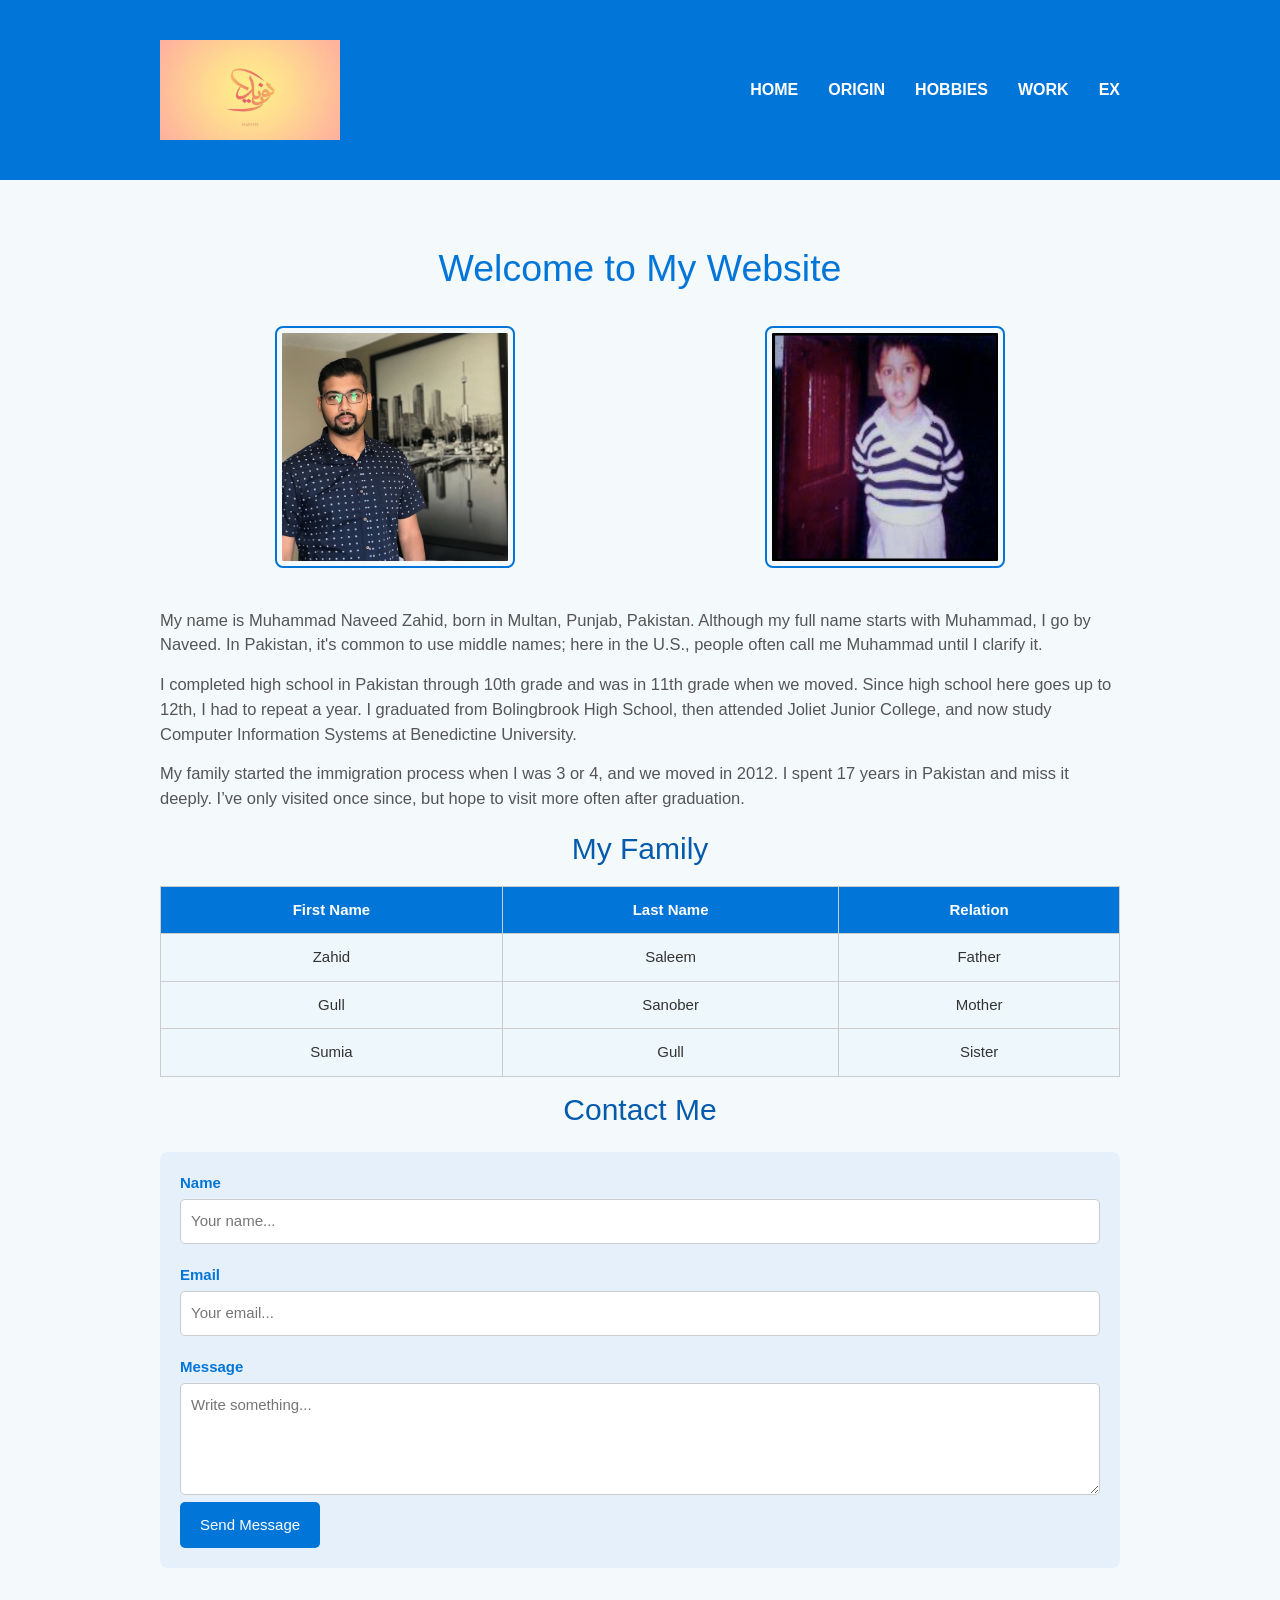
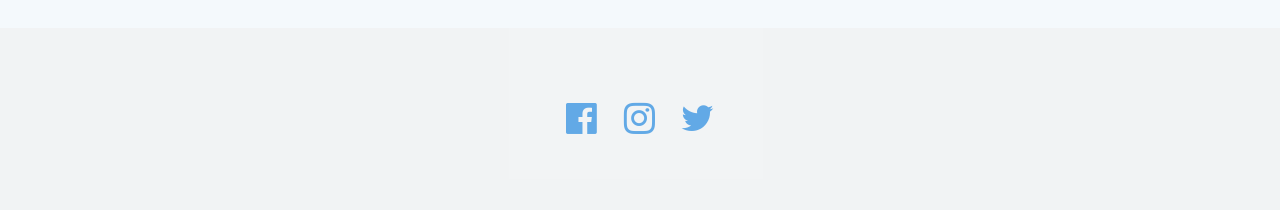
<file: index.html>
<!DOCTYPE html>
<html lang="en">
<head>
    <meta charset="UTF-8">
    <title>My Website</title>
    <link rel="stylesheet" href="style.css">
    <link rel="stylesheet" href="https://www.w3schools.com/w3css/4/w3.css">
    <link href="https://stackpath.bootstrapcdn.com/font-awesome/4.7.0/css/font-awesome.min.css" rel="stylesheet">
</head>
<body>
    <!-- Header Section -->
    <header>
        <div class="container header-container">
            <img src="Naveed.png" alt="Logo" class="logo" width="180" height="100">
            <nav>
                <ul>
                    <li><a href="index.html">Home</a></li>
                    <li><a href="Background.html">Origin</a></li>
                    <li><a href="Hobbies.html">Hobbies</a></li>
                    <li><a href="Work.html">Work</a></li>
                    <li><a href="sidebar.html">Ex</a></li>
                </ul>
            </nav>
        </div>
    </header>

    <!-- Main Content -->
    <main class="container">
        <h1>Welcome to My Website</h1>
        <div class="images">
            <img src="Nido.png" alt="Nido Image" class="pic">
            <img src="Child.png" alt="Childhood Image" class="pic">
        </div>

        <section>
            <p>My name is Muhammad Naveed Zahid, born in Multan, Punjab, Pakistan. Although my full name starts with Muhammad, I go by Naveed. In Pakistan, it's common to use middle names; here in the U.S., people often call me Muhammad until I clarify it.</p>

            <p>I completed high school in Pakistan through 10th grade and was in 11th grade when we moved. Since high school here goes up to 12th, I had to repeat a year. I graduated from Bolingbrook High School, then attended Joliet Junior College, and now study Computer Information Systems at Benedictine University.</p>

            <p>My family started the immigration process when I was 3 or 4, and we moved in 2012. I spent 17 years in Pakistan and miss it deeply. I’ve only visited once since, but hope to visit more often after graduation.</p>
        </section>

        <!-- Family Table -->
        <section>
            <h2>My Family</h2>
            <table>
                <thead>
                    <tr>
                        <th>First Name</th>
                        <th>Last Name</th>
                        <th>Relation</th>
                    </tr>
                </thead>
                <tbody>
                    <tr><td>Zahid</td><td>Saleem</td><td>Father</td></tr>
                    <tr><td>Gull</td><td>Sanober</td><td>Mother</td></tr>
                    <tr><td>Sumia</td><td>Gull</td><td>Sister</td></tr>
                </tbody>
            </table>
        </section>

        <!-- Contact Form -->
        <section>
            <h2>Contact Me</h2>
            <form>
                <label for="name">Name</label>
                <input type="text" id="name" placeholder="Your name...">

                <label for="email">Email</label>
                <input type="text" id="email" placeholder="Your email...">

                <label for="message">Message</label>
                <textarea id="message" rows="4" placeholder="Write something..."></textarea>

                <input type="submit" value="Send Message">
            </form>
        </section>
    </main>

    <!-- Footer -->
    <footer class="w3-container w3-padding-64 w3-center w3-opacity w3-light-grey w3-xlarge">
        <a href="https://www.facebook.com/naveed.zahid.05/" target="_blank"><i class="fa fa-facebook-official w3-hover-opacity"></i></a>
        <a href="https://www.instagram.com/naveed_zahid05/" target="_blank"><i class="fa fa-instagram w3-hover-opacity"></i></a>
        <a href="https://twitter.com/naveedzahid94" target="_blank"><i class="fa fa-twitter w3-hover-opacity"></i></a>
    </footer>
</body>
</html>
</file>
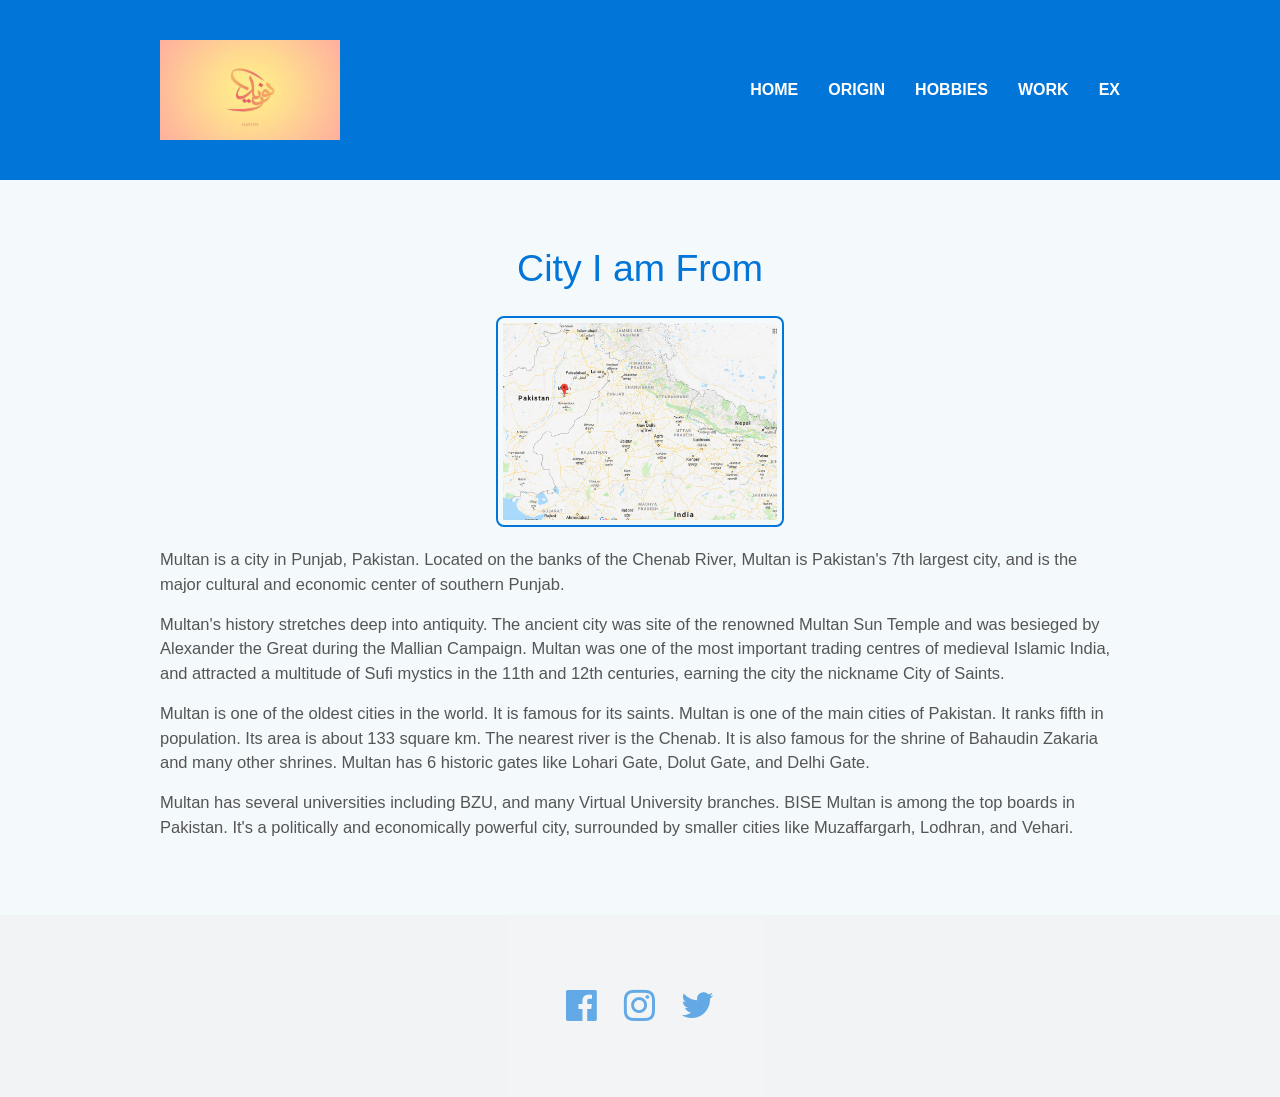
<file: Background.html>
<!DOCTYPE html>
<html lang="en">
<head>
    <meta charset="UTF-8">
    <title>My Website</title>
    <link rel="stylesheet" href="style.css">
    <link rel="stylesheet" href="https://www.w3schools.com/w3css/4/w3.css">
    <link href="https://stackpath.bootstrapcdn.com/font-awesome/4.7.0/css/font-awesome.min.css" rel="stylesheet">
</head>
<body>
    <!-- Header -->
    <header>
        <div class="container header-container">
            <img src="Naveed.png" alt="Front logo" class="logo" width="180" height="100">
            <nav>
                <ul>
                    <li><a href="index.html">Home</a></li>
                    <li><a href="Background.html">Origin</a></li>
                    <li><a href="Hobbies.html">Hobbies</a></li>
                    <li><a href="Work.html">Work</a></li>
                    <li><a href="sidebar.html">Ex</a></li>
                </ul>
            </nav>
        </div>
    </header>

    <!-- Content -->
    <main class="container">
        <h1>City I am From</h1>

        <img src="Multan.png" alt="Web Pic" class="pic" style="width: 30%; height: auto; margin: 20px auto; display: block;">

        <p>Multan is a city in Punjab, Pakistan. Located on the banks of the Chenab River, Multan is Pakistan's 7th largest city, and is the major cultural and economic center of southern Punjab.</p>

        <p>Multan's history stretches deep into antiquity. The ancient city was site of the renowned Multan Sun Temple and was besieged by Alexander the Great during the Mallian Campaign. Multan was one of the most important trading centres of medieval Islamic India, and attracted a multitude of Sufi mystics in the 11th and 12th centuries, earning the city the nickname City of Saints.</p>

        <p>Multan is one of the oldest cities in the world. It is famous for its saints. Multan is one of the main cities of Pakistan. It ranks fifth in population. Its area is about 133 square km. The nearest river is the Chenab. It is also famous for the shrine of Bahaudin Zakaria and many other shrines. Multan has 6 historic gates like Lohari Gate, Dolut Gate, and Delhi Gate.</p>

        <p>Multan has several universities including BZU, and many Virtual University branches. BISE Multan is among the top boards in Pakistan. It's a politically and economically powerful city, surrounded by smaller cities like Muzaffargarh, Lodhran, and Vehari.</p>
    </main>

    <!-- Footer -->
    <footer class="w3-container w3-padding-64 w3-center w3-opacity w3-light-grey w3-xlarge">
        <a href="https://www.facebook.com/naveed.zahid.05/" target="_blank"><i class="fa fa-facebook-official w3-hover-opacity"></i></a>
        <a href="https://www.instagram.com/naveed_zahid05/" target="_blank"><i class="fa fa-instagram w3-hover-opacity"></i></a>
        <a href="https://twitter.com/naveedzahid94" target="_blank"><i class="fa fa-twitter w3-hover-opacity"></i></a>
    </footer>
</body>
</html>
</file>
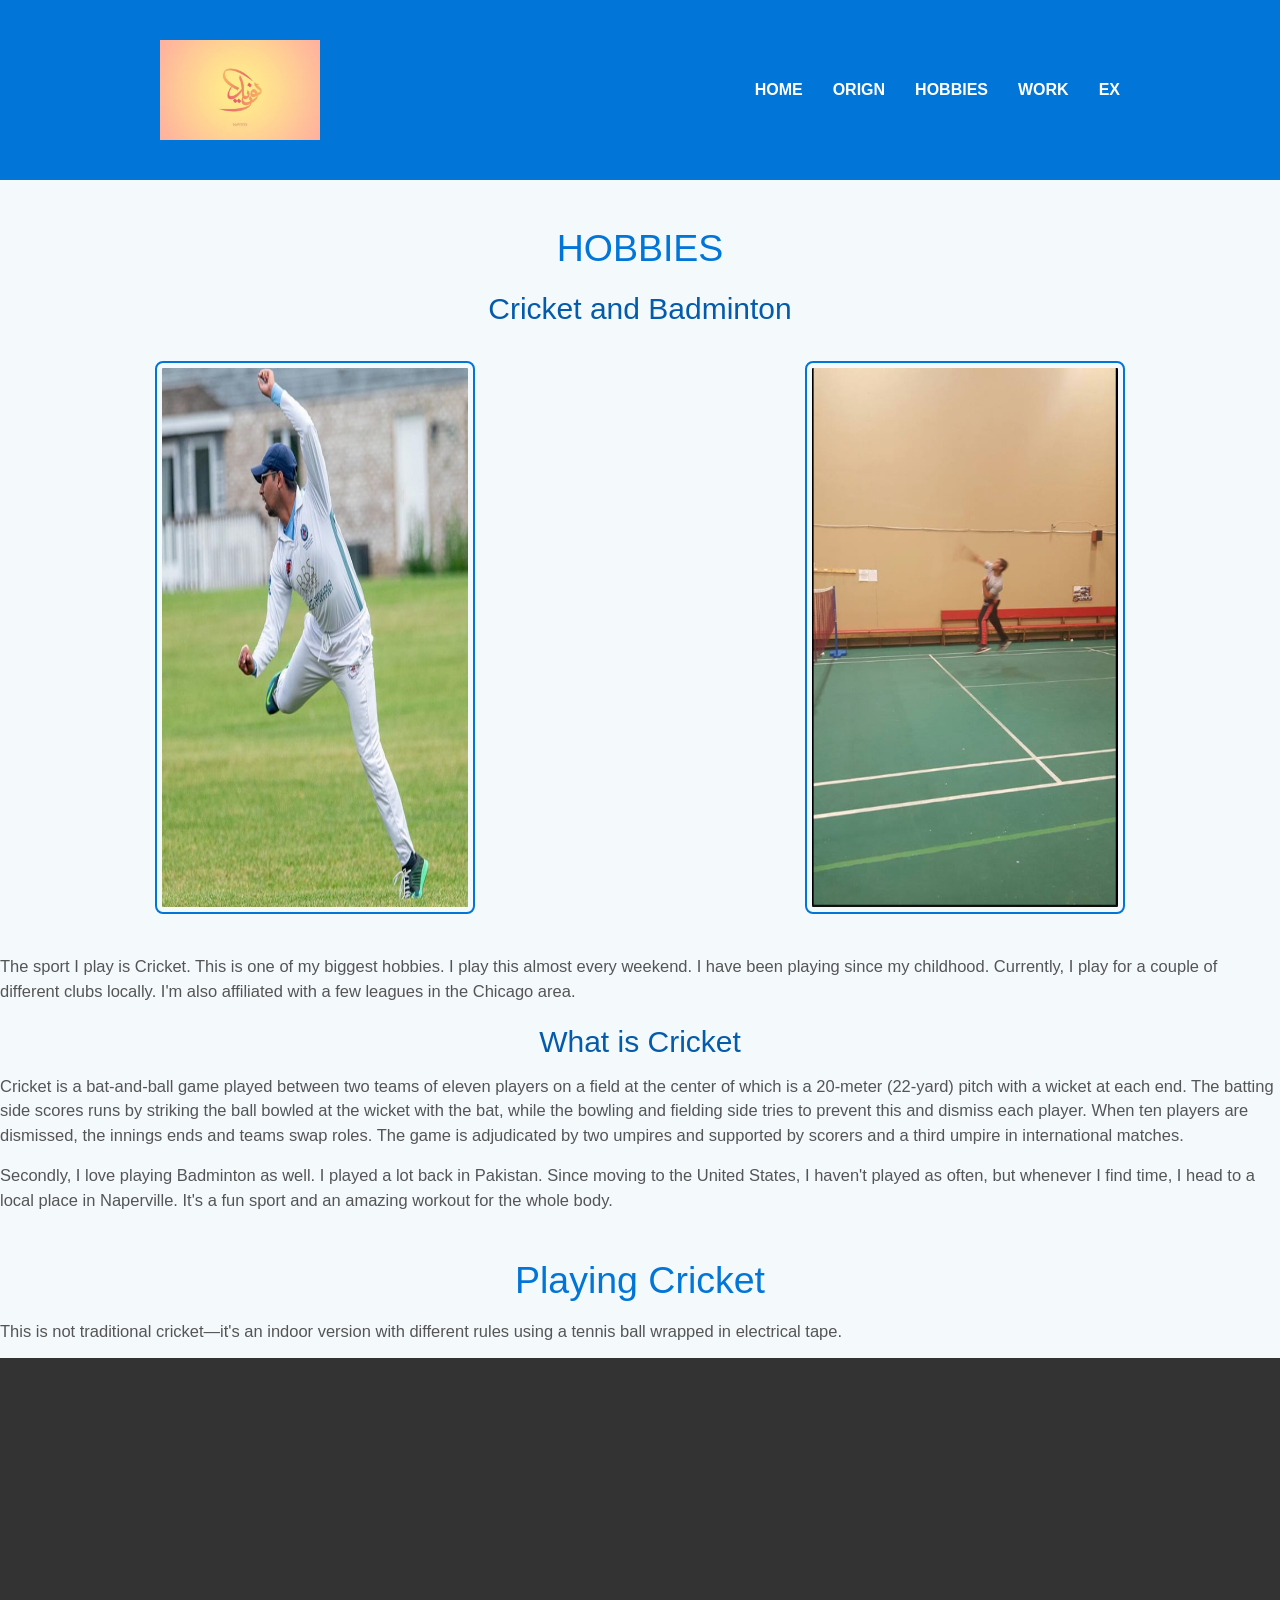
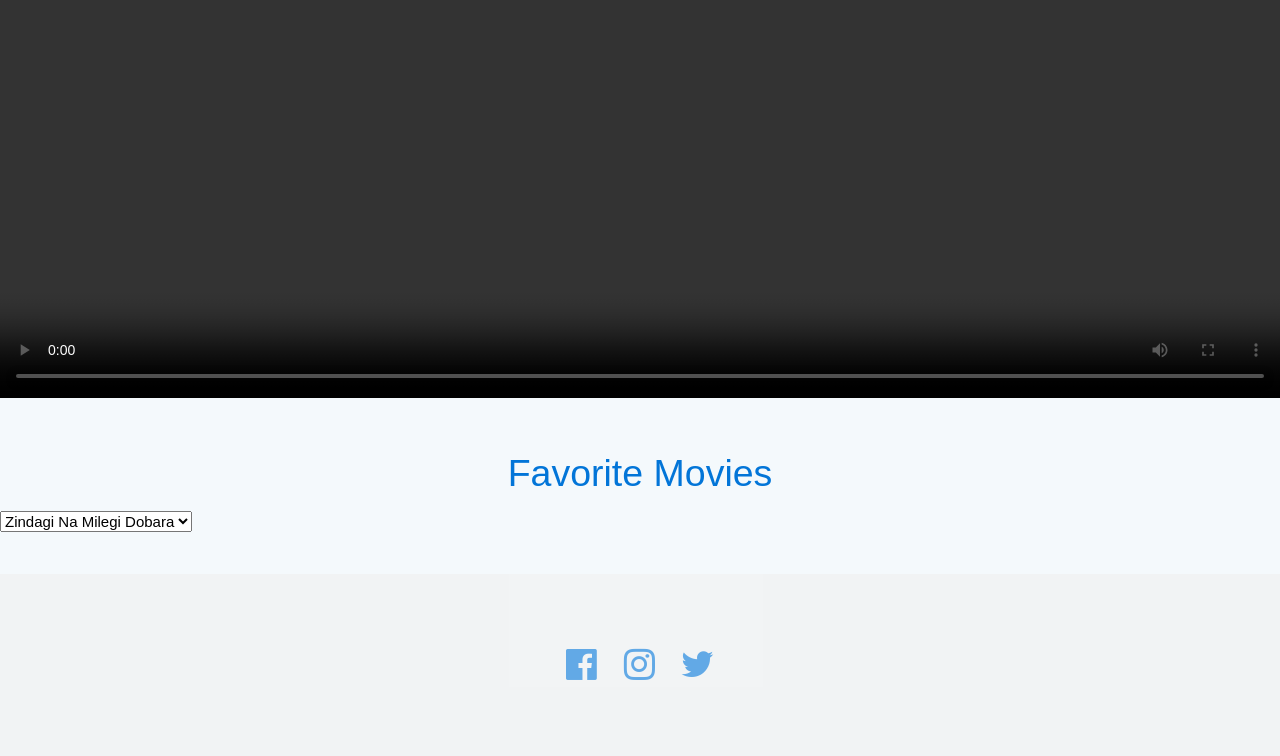
<file: Hobbies.html>
<!DOCTYPE html>
<html>

<head>
    <meta charset="UTF-8">
    <title>My Website</title>

    <!-- Stylesheets -->
    <link rel="stylesheet" href="style.css">
    <link rel="stylesheet" href="https://www.w3schools.com/w3css/4/w3.css">
    <link href="https://stackpath.bootstrapcdn.com/font-awesome/4.7.0/css/font-awesome.min.css" rel="stylesheet"
        integrity="sha384-wvfXpqpZZVQGK6TAh5PVlGOfQNHSoD2xbE+QkPxCAFlNEevoEH3Sl0sibVcOQVnN"
        crossorigin="anonymous">
</head>

<body>
    <!-- Header -->
    <header>
        <div class="container header-container">
            <img src="Naveed.png" alt="front logo" class="logo">
            <nav>
                <ul>
                    <li><a href="index.html">Home</a></li>
                    <li><a href="Background.html">Orign</a></li>
                    <li><a href="Hobbies.html">Hobbies</a></li>
                    <li><a href="Work.html">Work</a></li>
                    <li><a href="sidebar.html">Ex</a></li>
                </ul>
            </nav>
        </div>
    </header>

    <!-- Main Content -->
    <main class="hobbies-section">
        <h1>HOBBIES</h1>
        <h2>Cricket and Badminton</h2>

        <div class="images">
            <img src="Playing.png" alt="Playing Cricket" class="pic">
            <img src="badminton.png" alt="Badminton" class="pic">
        </div>

        <p>The sport I play is Cricket. This is one of my biggest hobbies. I play this almost every weekend. I have been
            playing since my childhood. Currently, I play for a couple of different clubs locally. I'm also affiliated
            with a few leagues in the Chicago area.</p>

        <h2>What is Cricket</h2>
        <p>Cricket is a bat-and-ball game played between two teams of eleven players on a field at the center of which
            is a 20-meter (22-yard) pitch with a wicket at each end. The batting side scores runs by striking the ball
            bowled at the wicket with the bat, while the bowling and fielding side tries to prevent this and dismiss
            each player. When ten players are dismissed, the innings ends and teams swap roles. The game is adjudicated
            by two umpires and supported by scorers and a third umpire in international matches.</p>

        <p>Secondly, I love playing Badminton as well. I played a lot back in Pakistan. Since moving to the United
            States, I haven't played as often, but whenever I find time, I head to a local place in Naperville. It's a
            fun sport and an amazing workout for the whole body.</p>

        <h1>Playing Cricket</h1>
        <p>This is not traditional cricket—it's an indoor version with different rules using a tennis ball wrapped in
            electrical tape.</p>

        <video width="100%" height="auto" controls>
            <source src="video.mp4" type="video/mp4">
            Your browser does not support the video tag.
        </video>

        <h1>Favorite Movies</h1>
        <select name="movies" class="dropdown">
            <option value="ZNMD">Zindagi Na Milegi Dobara</option>
            <option value="NFS">Need For Speed</option>
            <option value="MI">Mission Impossible</option>
        </select>
    </main>

    <!-- Footer -->
    <footer class="w3-container w3-padding-64 w3-center w3-opacity w3-light-grey w3-xlarge">
        <a href="https://www.facebook.com/naveed.zahid.05/"><i
                class="fa fa-facebook-official w3-hover-opacity"></i></a>
        <a href="https://www.instagram.com/naveed_zahid05/"><i class="fa fa-instagram w3-hover-opacity"></i></a>
        <a href="https://twitter.com/naveedzahid94"><i class="fa fa-twitter w3-hover-opacity"></i></a>
    </footer>
</body>

</html>
</file>
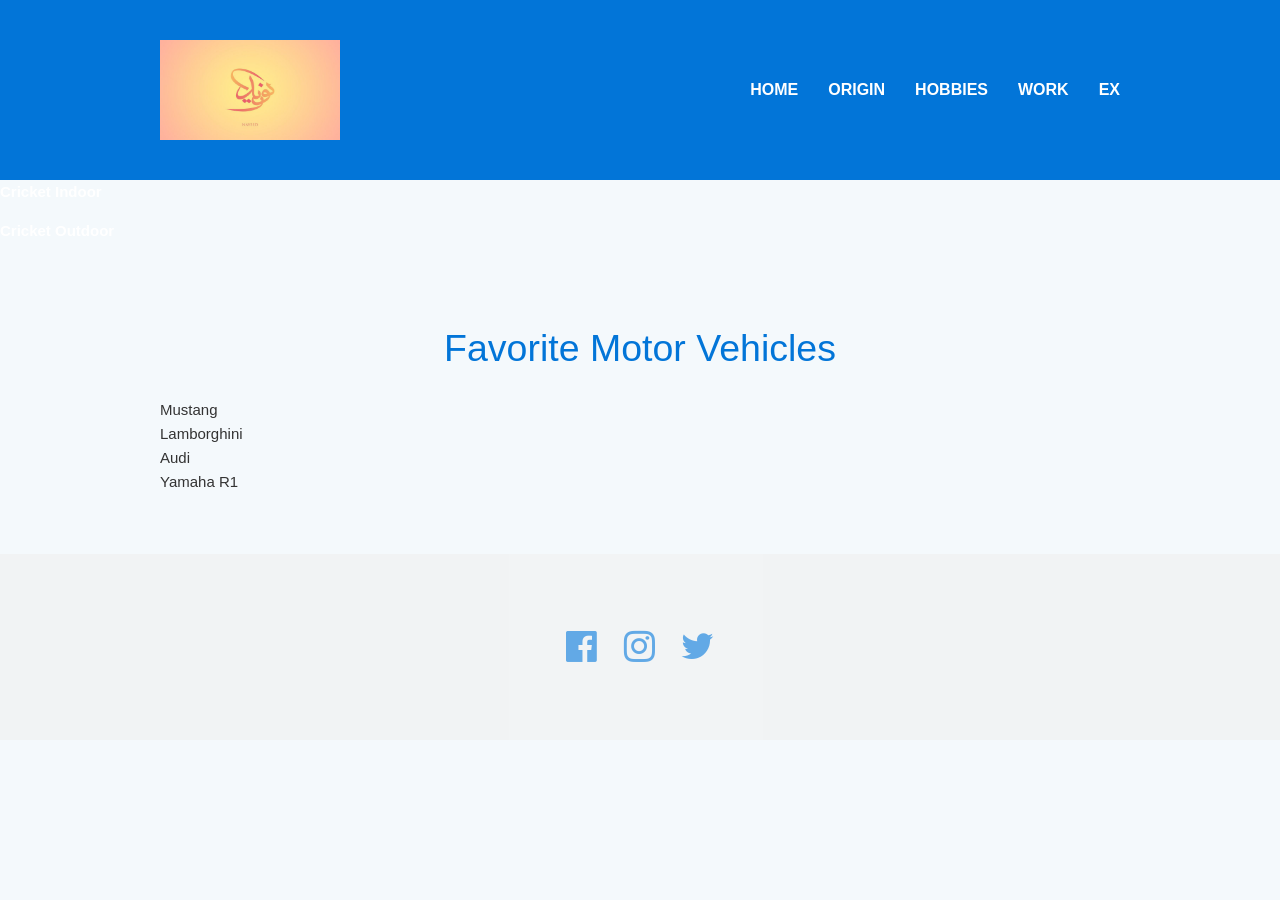
<file: sidebar.html>
<!DOCTYPE html>
<html lang="en">
<head>
    <meta charset="UTF-8">
    <title>My Website - Sidebar</title>

    <!-- Stylesheets -->
    <link rel="stylesheet" href="https://www.w3schools.com/w3css/4/w3.css">
    <link href="https://stackpath.bootstrapcdn.com/font-awesome/4.7.0/css/font-awesome.min.css" rel="stylesheet">
    <link rel="stylesheet" href="style.css">
    <link rel="stylesheet" href="sidebar.css">

    <!-- Responsive -->
    <meta name="viewport" content="width=device-width, initial-scale=1.0">
</head>
<body>
    <!-- Header Section -->
    <header>
        <div class="container header-container">
            <img src="Naveed.png" alt="Logo" class="logo" width="180" height="100">
            <nav>
                <ul>
                    <li><a href="index.html">Home</a></li>
                    <li><a href="Background.html">Origin</a></li>
                    <li><a href="Hobbies.html">Hobbies</a></li>
                    <li><a href="Work.html">Work</a></li>
                    <li><a href="sidebar.html">Ex</a></li>
                </ul>
            </nav>
        </div>
    </header>

    <!-- Sidebar Section -->
    <aside id="sidebar" class="sidebar">
        <div id="sidebar-btn" class="sidebar-toggle">
            <span></span>
            <span></span>
            <span></span>
        </div>
        <ul>
            <li><a href="https://www.youtube.com/watch?v=NC8zSuC-598" target="_blank">Cricket Indoor</a></li>
            <li><a href="https://www.youtube.com/watch?v=bBWODotZvVM" target="_blank">Cricket Outdoor</a></li>
        </ul>
    </aside>

    <!-- Main Content -->
    <main class="container">
        <h1>Favorite Motor Vehicles</h1>
        <div class="vehicle-cards">
            <div class="vehicle">Mustang</div>
            <div class="vehicle">Lamborghini</div>
            <div class="vehicle">Audi</div>
            <div class="vehicle">Yamaha R1</div>
        </div>
    </main>

    <!-- Footer -->
    <footer class="w3-container w3-padding-64 w3-center w3-opacity w3-light-grey w3-xlarge">
        <a href="https://www.facebook.com/naveed.zahid.05/" target="_blank"><i class="fa fa-facebook-official w3-hover-opacity"></i></a>
        <a href="https://www.instagram.com/naveed_zahid05/" target="_blank"><i class="fa fa-instagram w3-hover-opacity"></i></a>
        <a href="https://twitter.com/naveedzahid94" target="_blank"><i class="fa fa-twitter w3-hover-opacity"></i></a>
    </footer>

    <!-- JavaScript -->
    <script src="https://ajax.googleapis.com/ajax/libs/jquery/1.11.3/jquery.min.js"></script>
    <script>
        $(document).ready(function() {
            $('#sidebar-btn').click(function() {
                $('#sidebar').toggleClass('visible');
            });
        });
    </script>
</body>
</html>
</file>
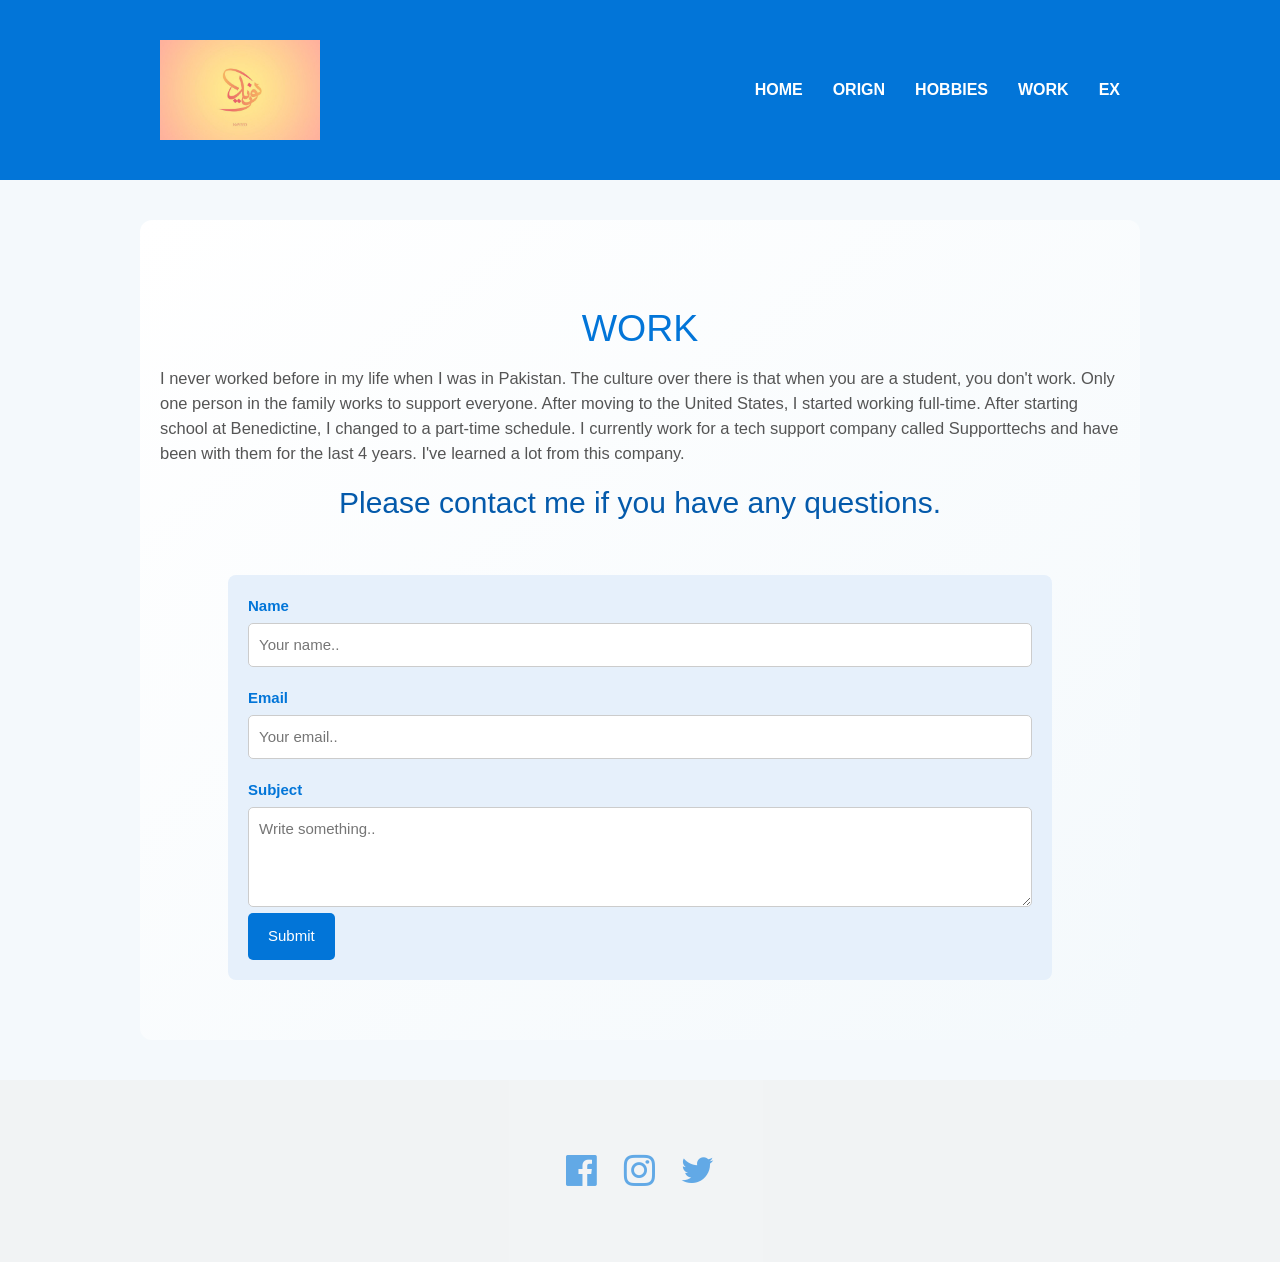
<file: Work.html>
<!DOCTYPE html>
<html>

<head>
    <meta charset="UTF-8">
    <title>My Website</title>

    <!-- Stylesheets -->
    <link rel="stylesheet" href="style.css">
    <link rel="stylesheet" href="https://www.w3schools.com/w3css/4/w3.css">
    <link href="https://stackpath.bootstrapcdn.com/font-awesome/4.7.0/css/font-awesome.min.css" rel="stylesheet"
        integrity="sha384-wvfXpqpZZVQGK6TAh5PVlGOfQNHSoD2xbE+QkPxCAFlNEevoEH3Sl0sibVcOQVnN" crossorigin="anonymous">
</head>

<body>
    <!-- Header -->
    <header>
        <div class="container header-container">
            <img src="Naveed.png" alt="front logo" class="logo">
            <nav>
                <ul>
                    <li><a href="index.html">Home</a></li>
                    <li><a href="Background.html">Orign</a></li>
                    <li><a href="Hobbies.html">Hobbies</a></li>
                    <li><a href="Work.html">Work</a></li>
                    <li><a href="sidebar.html">Ex</a></li>
                </ul>
            </nav>
        </div>
    </header>

    <!-- Main Content -->
    <main class="work-section">
        <h1>WORK</h1>
        <p>I never worked before in my life when I was in Pakistan. The culture over there is that when you are a
            student, you don't work. Only one person in the family works to support everyone. After moving to the United
            States, I started working full-time. After starting school at Benedictine, I changed to a part-time schedule.
            I currently work for a tech support company called Supporttechs and have been with them for the last 4
            years. I've learned a lot from this company.</p>

        <h2>Please contact me if you have any questions.</h2>

        <div class="container">
            <form action="none.php">
                <label for="name">Name</label>
                <input type="text" id="name" name="name" placeholder="Your name..">

                <label for="email">Email</label>
                <input type="text" id="email" name="email" placeholder="Your email..">

                <label for="subject">Subject</label>
                <textarea id="subject" name="subject" placeholder="Write something.."></textarea>

                <input type="submit" value="Submit">
            </form>
        </div>
    </main>

    <!-- Footer -->
    <footer class="w3-container w3-padding-64 w3-center w3-opacity w3-light-grey w3-xlarge">
        <a href="https://www.facebook.com/naveed.zahid.05/"><i
                class="fa fa-facebook-official w3-hover-opacity"></i></a>
        <a href="https://www.instagram.com/naveed_zahid05/"><i class="fa fa-instagram w3-hover-opacity"></i></a>
        <a href="https://twitter.com/naveedzahid94"><i class="fa fa-twitter w3-hover-opacity"></i></a>
    </footer>
</body>

</html>
</file>
<file: style.css>
/* Reset & Base */
* {
    margin: 0;
    padding: 0;
    box-sizing: border-box;
}

html, body {
    font-family: 'Segoe UI', sans-serif;
    background-color: #f4f9fc;
    color: #333;
    line-height: 1.6;
}

.container {
    width: 90%;
    max-width: 1000px;
    margin: auto;
    padding: 20px;
}

/* Header & Navigation */
header {
    background-color: #0275d8;
    color: white;
    padding: 20px 0;
}

/* Header Flex Layout */
.header-container {
    display: flex;
    align-items: center;
    justify-content: space-between;
}

/* Logo Styling */
.logo {
    max-height: 100px;
    height: auto;
}

/* Navigation */
nav ul {
    list-style: none;
    display: flex;
    gap: 30px;
}

nav li {
    margin: 0;
}

nav a {
    color: white;
    text-decoration: none;
    font-weight: bold;
    font-size: 16px;
    text-transform: uppercase;
    position: relative;
}

nav a:hover::before {
    content: '';
    position: absolute;
    width: 100%;
    height: 3px;
    background: white;
    top: -10px;
    left: 0;
}

/* Headings */
h1, h2 {
    text-align: center;
    color: #0275d8;
    margin-bottom: 20px;
}

/* Heading Spacing */
main h1 {
    margin-top: 40px;
    font-size: 2.5em;
}

/* Paragraphs */
p {
    margin-bottom: 15px;
    font-size: 1.1em;
    color: #555;
}

/* Images */
.images {
    display: flex;
    justify-content: center;
    gap: 20px;
    margin-bottom: 20px;
}

.pic {
    border: 2px solid #0275d8;
    padding: 5px;
    width: 25%;
    height: auto;
    border-radius: 8px;
    display: block;
    margin: 20px auto;
}

/* Table */
table {
    width: 100%;
    border-collapse: collapse;
    margin-top: 15px;
}

th, td {
    border: 1px solid #ccc;
    padding: 12px;
    text-align: center;
}

th {
    background-color: #0275d8;
    color: white;
}

td {
    background-color: #eef7fb;
}

/* Form */
form {
    background: #e6f0fb;
    padding: 20px;
    border-radius: 8px;
    margin-top: 20px;
}

input[type="text"], textarea {
    width: 100%;
    padding: 10px;
    margin-bottom: 15px;
    border: 1px solid #ccc;
    border-radius: 5px;
}

input[type="submit"] {
    background-color: #0275d8;
    color: white;
    border: none;
    padding: 12px 20px;
    border-radius: 5px;
    cursor: pointer;
}

input[type="submit"]:hover {
    background-color: #025aa5;
}

/* Footer */
footer {
    margin-top: 40px;
    background-color: #e9f0f5;
    padding: 20px;
    text-align: center;
}

footer a {
    color: #0275d8;
    margin: 0 10px;
    text-decoration: none;
    font-size: 1.5em;
}

footer a:hover {
    color: #014c8c;
}


/* Work Section Background */
.work-section {
    background: linear-gradient(to bottom right, #ffffff, #f4f9fc);
    padding: 40px 20px;
    border-radius: 12px;
    margin: 40px auto;
    max-width: 1000px;
}

/* Contact Form Specific Tweaks */
form label {
    display: block;
    margin-bottom: 5px;
    font-weight: bold;
    color: #0275d8;
}

textarea {
    resize: vertical;
    min-height: 100px;
}

/* Optional: Add spacing below input fields */
input[type="text"],
textarea {
    margin-bottom: 20px;
}

/* Improve h2 appearance */
h2 {
    text-align: center;
    color: #045aab;
    margin-bottom: 20px;
}
</file>
<file: sidebar.css>
<style>
/* Sidebar Styling */
.sidebar {
    background-color: #0275d8;
    color: white;
    padding: 20px;
    position: fixed;
    left: -250px;
    top: 0;
    width: 200px;
    height: 100%;
    transition: left 0.3s ease;
    z-index: 1000;
}

.sidebar.visible {
    left: 0;
}

.sidebar ul {
    list-style: none;
    padding: 0;
}

.sidebar li {
    margin-bottom: 15px;
}

.sidebar a {
    color: white;
    text-decoration: none;
    font-weight: bold;
}

#sidebar-btn {
    position: fixed;
    top: 20px;
    left: 20px;
    cursor: pointer;
    z-index: 1100;
}

#sidebar-btn span {
    display: block;
    width: 25px;
    height: 3px;
    background-color: #0275d8;
    margin: 5px 0;
}

.flex-container {
    display: flex;
    flex-wrap: wrap;
    justify-content: center;
    gap: 20px;
    margin-top: 40px;
}

.vehicle-card {
    background-color: #e6f0fb;
    border: 2px solid #0275d8;
    padding: 20px;
    border-radius: 10px;
    text-align: center;
    font-size: 1.2em;
    min-width: 150px;
    box-shadow: 0 4px 6px rgba(0,0,0,0.1);
    transition: transform 0.2s ease;
}

.vehicle-card:hover {
    transform: translateY(-5px);
}
</style>
</file>
